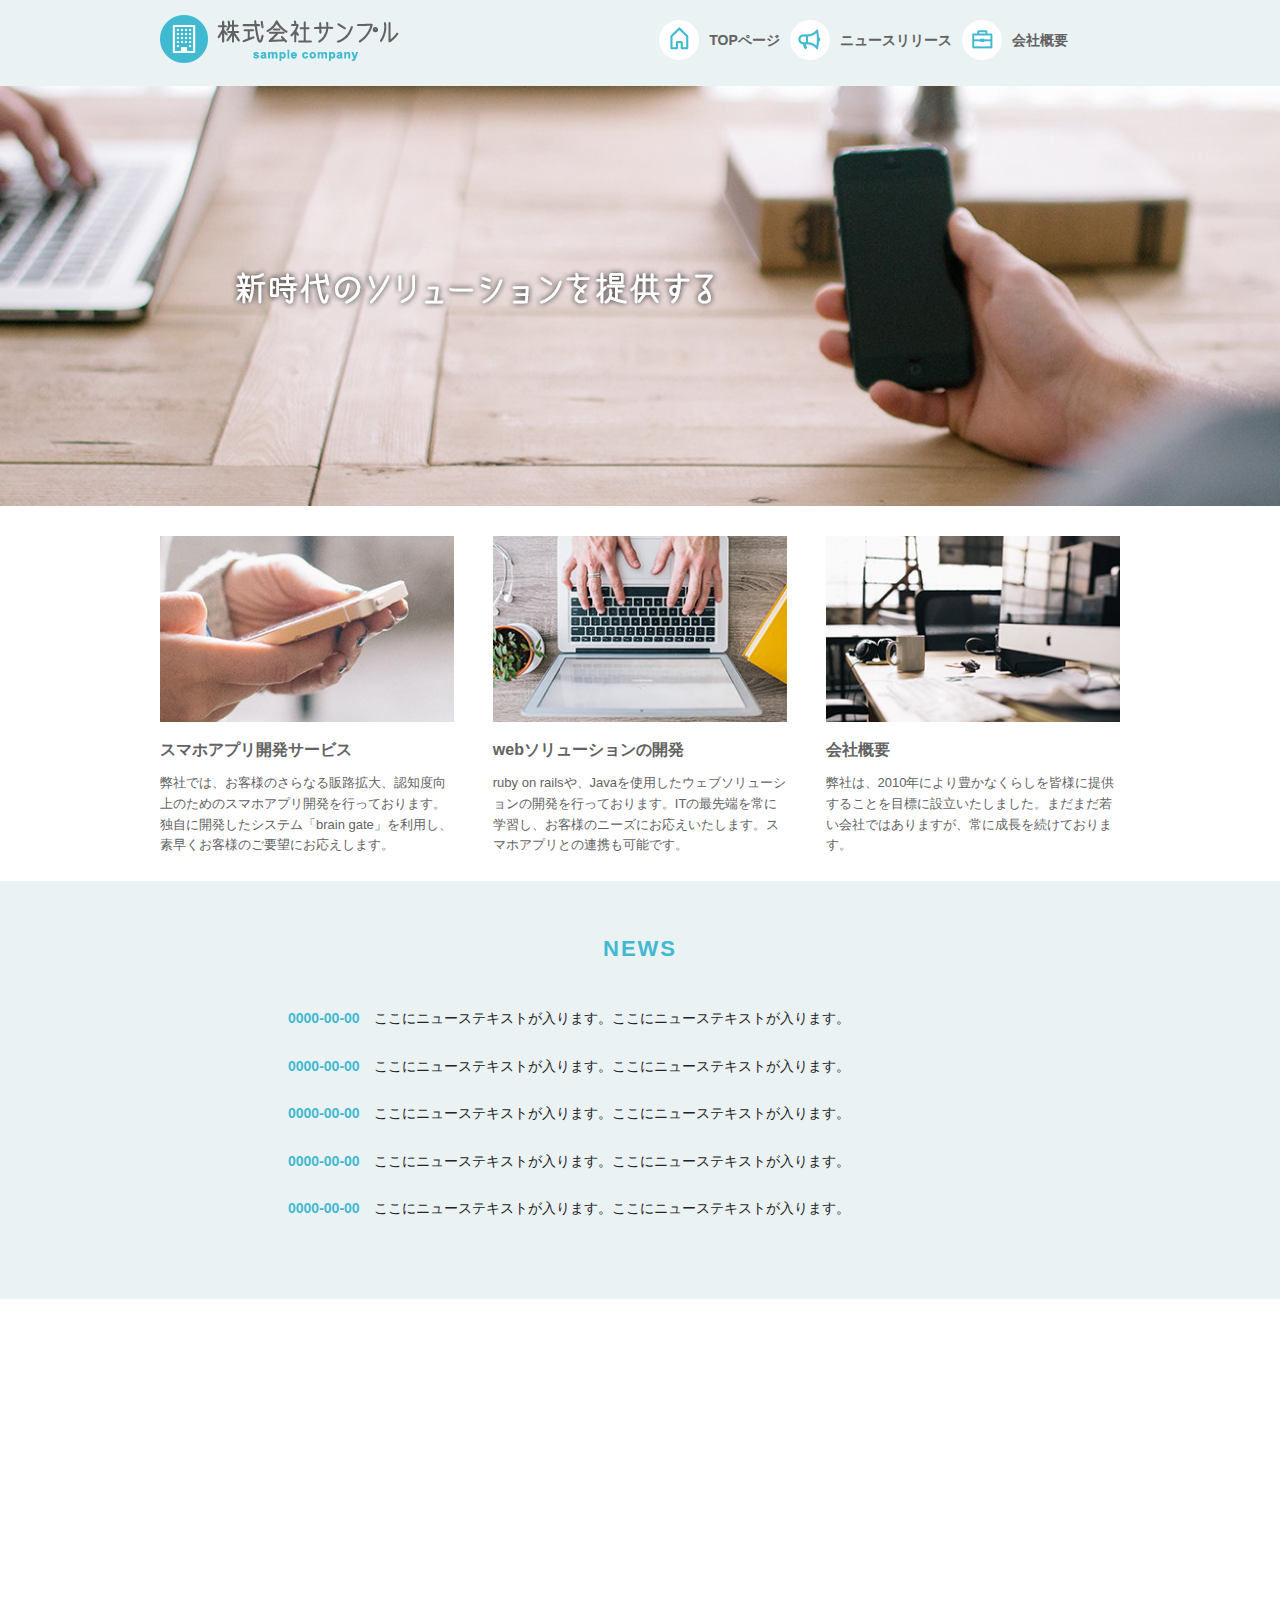
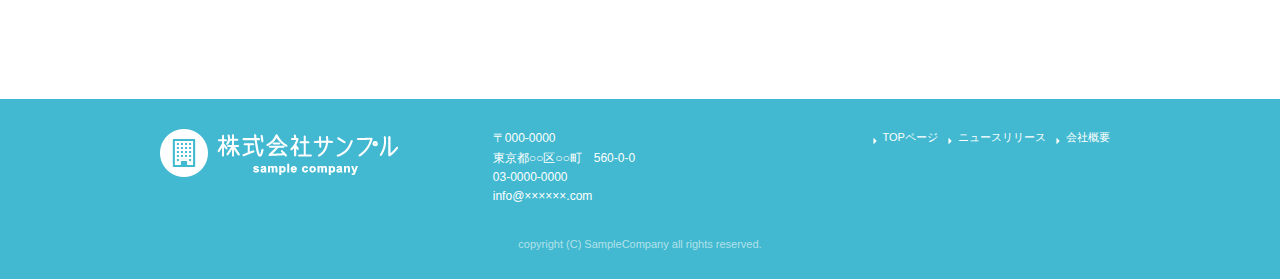
<file: index.html>
<!DOCTYPE html>
<html lang="ja">
<head>

  <!-- Basic Page Needs
  –––––––––––––––––––––––––––––––––––––––––––––––––– -->
  <meta charset="utf-8">
  <title>株式会社サンプル</title>
  <meta name="description" content="">
  <meta name="author" content="">

  <!-- Mobile Specific Metas
  –––––––––––––––––––––––––––––––––––––––––––––––––– -->
  <meta name="viewport" content="width=device-width, initial-scale=1">

  
  <!-- CSS 
  –––––––––––––––––––––––––––––––––––––––––––––––––– -->
  <link rel="stylesheet" href="css/normalize.css">
  <link rel="stylesheet" href="css/skeleton.css">
  <link rel="stylesheet" href="css/sample.css">

  <!-- Favicon
  –––––––––––––––––––––––––––––––––––––––––––––––––– -->
  <link rel="icon" type="image/png" href="images/favicon.png">

</head>
<body>
    
    <!-- Primary Page Layout
  –––––––––––––––––––––––––––––––––––––––––––––––––– -->

<header>
    <div id="header_in" class="container">
        <div class="row">
            <div class="six columns logo">

            <h1><a href="index.html"><img class="u-max-full-width" src="images/top/logo.png" alt="株式会社サンプル" srcset="images/top/logo@2x.png 2x" /></a></h1>

            </div>
            
            <div class="six columns navi">

                <div class="sp_navi">
                    <img id="sp_navi_btn" class="u-max-full-width" src="images/top/sp_navi.png" alt="sp_navi" srcset="images/top/sp_navi@2x.png 2x" />

                      <ul class="sp_navi_li">
                            <li><a href="index.html">TOPページ</a></li>
                            <li><a href="news.html">ニュースリリース</a></li>
                            <li><a href="company.html">会社概要</a></li>
                      </ul>
                </div>
                <!-- sp_navi -->
                
                <div class="pc_navi">

                      <ul class="pc_navi_li">
                            <li class="navi_toppage"><a href="index.html">TOPページ</a></li>
                            <li class="navi_news"><a href="news.html">ニュースリリース</a></li>
                            <li class="navi_company"><a href="company.html">会社概要</a></li>
                      </ul>

                </div>
                <!-- pc_navi -->
            
            </div>
        </div>
        <!-- row -->
    </div>
    <!-- header_in -->
</header>


<div id="cover_area">
  <div class="container">

    <div class="row">
      
        <div class="twelve columns">

            <img class="u-max-full-width" src="images/top/cover_read.png" alt="新時代のソリューションを提供する" srcset="images/top/cover_read@2x.png 2x" />

        </div>
    </div>

  </div>
</div>
<!-- #cover -->


<div id="service_area">

    <div class="container">
        <div class="row">
            
            <div class="four columns">
                <img class="u-max-full-width" src="images/top/service_01.jpg" alt="スマホアプリ開発サービス" srcset="images/top/service_01@2x.jpg 2x" />
            
                <div class="service_title">スマホアプリ開発サービス</div>
                <p>弊社では、お客様のさらなる販路拡大、認知度向上のためのスマホアプリ開発を行っております。独自に開発したシステム「brain gate」を利用し、素早くお客様のご要望にお応えします。</p>
            </div><!-- column -->
            
            <div class="four columns">
                <img class="u-max-full-width" src="images/top/service_02.jpg" alt="Webソリューションの開発" srcset="images/top/service_02@2x.jpg 2x" />
            
                <div class="service_title">webソリューションの開発</div>
                <p>ruby on railsや、Javaを使用したウェブソリューションの開発を行っております。ITの最先端を常に学習し、お客様のニーズにお応えいたします。スマホアプリとの連携も可能です。</p>
            </div><!-- column -->
            
            <div class="four columns">
                <img class="u-max-full-width" src="images/top/service_03.jpg" alt="会社概要" srcset="images/top/service_03@2x.jpg 2x" />

                <div class="service_title">会社概要</div>
                <p>弊社は、2010年により豊かなくらしを皆様に提供することを目標に設立いたしました。まだまだ若い会社ではありますが、常に成長を続けております。</p>
            </div><!-- column -->
            
        </div>

    </div>
</div>


<!--#service_area -->

<div id="news_area">
    
    <div class="container">
        <div class="row">
            <div class="twelve columns">
                
                <div class="news_title">NEWS</div>
                
                    <ul class="news_lists">
                    
                        <li><span>0000-00-00</span> ここにニューステキストが入ります。ここにニューステキストが入ります。</li>
                        <li><span>0000-00-00</span> ここにニューステキストが入ります。ここにニューステキストが入ります。</li>
                        <li><span>0000-00-00</span> ここにニューステキストが入ります。ここにニューステキストが入ります。</li>
                        <li><span>0000-00-00</span> ここにニューステキストが入ります。ここにニューステキストが入ります。</li>
                        <li><span>0000-00-00</span> ここにニューステキストが入ります。ここにニューステキストが入ります。</li>
                    
                    </ul>
            </div>
        </div>
    </div>
    
</div>
<!-- #news_area -->


<div id="googlemap_area">

<script src="//maps.google.com/maps/api/js?sensor=true"></script>

<script type="text/javascript">
function googleMap() {
var latlng = new google.maps.LatLng(35.6694293,139.7189323);/* 座標 */
var myOptions = {
zoom: 16, /*拡大比率*/
center: latlng,
scrollwheel: false,
disableDoubleClickZoom: true,
draggable: false,

mapTypeControlOptions: { mapTypeIds: ['style', google.maps.MapTypeId.ROADMAP] }
};
var map = new google.maps.Map(document.getElementById('map1'), myOptions);
/*アイコン設定*/
var icon = new google.maps.MarkerImage('images/top/pin.png',/*画像url*/
new google.maps.Size(48,56),/*アイコンサイズ*/
new google.maps.Point(0,0)/*アイコン位置*/
);
var markerOptions = {
position: latlng,
map: map,
icon: icon,
title: '株式会社サンプル',/*タイトル*/
animation: google.maps.Animation.DROP/*アニメーション*/
};
var marker = new google.maps.Marker(markerOptions);
/*取得スタイルの貼り付け*/
var styleOptions = [
{
"stylers": [
{ "hue": '#eaf2f4' }
]
}
];
var styledMapOptions = { name: '株式会社サンプル' }/*地図右上のタイトル*/
var sampleType = new google.maps.StyledMapType(styleOptions, styledMapOptions);
map.mapTypes.set('style', sampleType);
map.setMapTypeId('style');
};
google.maps.event.addDomListener(window, 'load', function() {
googleMap();
});
</script>
<div id="map1" style="width:100%; height:400px; margin:0 auto;"></div>


</div>
<!--#googlemap_area -->
    


<footer>
    <div class="container">
        <div class="row">
             <div class="four columns sp">
                <img class="u-max-full-width" src="images/top/footer_logo.png" alt="株式会社サンプル" srcset="images/top/footer_logo@2x.png 2x" />
              </div>
            <!-- columns -->
            
            <div class="four columns foot_address sp">
                〒000-0000<br />
                東京都○○区○○町　560-0-0<br />
                03-0000-0000<br />
                info@××××××.com
            </div>
            <!-- columns -->
            
            <div class="four columns">
                
                <ul class="foot_navi">
                    <li><a href="">TOPページ</a></li>
                    <li><a href="">ニュースリリース</a></li>
                    <li><a href="">会社概要</a></li>
                </ul>
            </div>
            <!-- columns -->
            
        </div>
        <!-- row -->
        
        <div class="row">
            <div class="twelve columns sp">
                
                <p class="copy">copyright (C) SampleCompany all rights reserved.</p>
            </div>
            <!-- columns -->
            
        </div>
        <!-- row -->
        
    </div>
    
</footer>
<!-- //footer -->

<!-- End Document
  –––––––––––––––––––––––––––––––––––––––––––––––––– -->
  
<script type="text/javascript" src="//ajax.googleapis.com/ajax/libs/jquery/1.10.2/jquery.min.js"></script>

<script>
    $(function() {
    
        $(document).ready(function (){
        
            $("#sp_navi_btn").click(function (){
                $(this).next().slideToggle();
            });
        });
    });
    
</script>


</body>
</html>
</file>
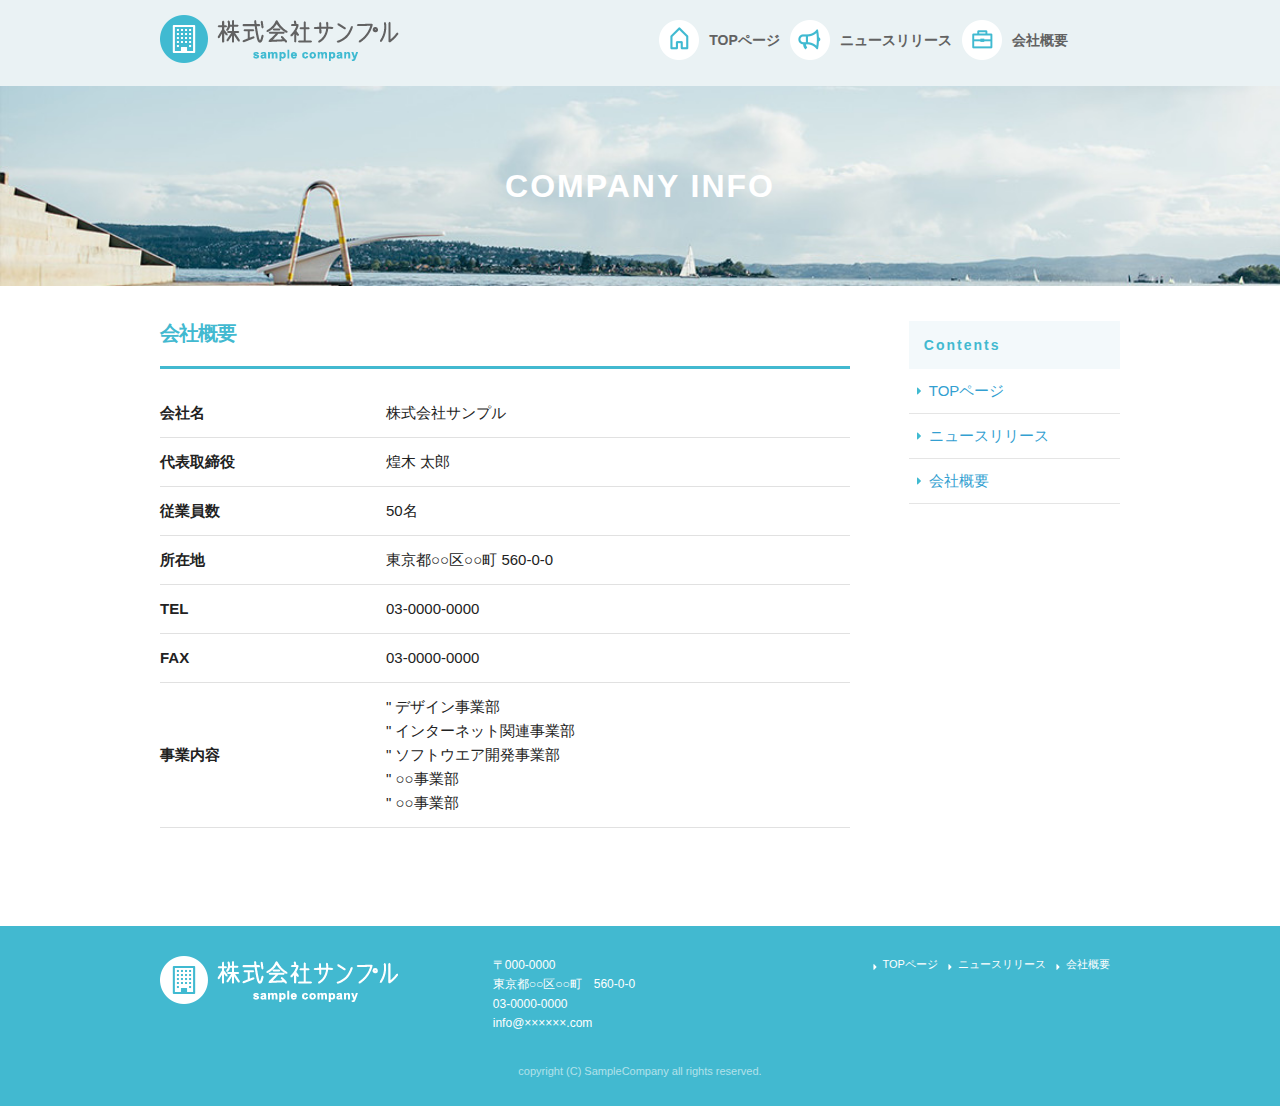
<file: company.html>
<!DOCTYPE html>
<html lang="ja">
<head>
 
  <!-- Basic Page Needs
  –––––––––––––––––––––––––––––––––––––––––––––––––– -->
  <meta charset="utf-8">
  <title>株式会社サンプル</title>
  <meta name="description" content="">
  <meta name="author" content="">

  <!-- Mobile Specific Metas
  –––––––––––––––––––––––––––––––––––––––––––––––––– -->
  <meta name="viewport" content="width=device-width, initial-scale=1">

  
  <!-- CSS 
  –––––––––––––––––––––––––––––––––––––––––––––––––– -->
  <link rel="stylesheet" href="css/normalize.css">
  <link rel="stylesheet" href="css/skeleton.css">
  <link rel="stylesheet" href="css/sample.css">

  <!-- Favicon
  –––––––––––––––––––––––––––––––––––––––––––––––––– -->
  <link rel="icon" type="image/png" href="images/favicon.png">
  <style type="text/css">
      
  </style>

</head>

<header>
  <div id="header_in" class="container">
    <div class="row">
      <div class="six columns logo">

        <h1><a href="index.html"><img class="u-max-full-width" src="images/top/logo.png" alt="株式会社サンプル" srcset="images/top/logo@2x.png 2x"></a></h1>

      </div>
      <div class="six columns navi">

        <div class="sp_navi">
          <img id="sp_navi_btn" class="u-max-full-width" src="images/top/sp_navi.png" alt="sp_navi" srcset="images/top/sp_navi@2x.png 2x">

          <ul class="sp_navi_li" style="display: block;">
            <li><a href="index.html">TOPページ</a></li>
            <li><a href="news.html">ニュースリリース</a></li>
            <li><a href="company.html">会社概要</a></li>
          </ul>
        </div>
        <!-- sp_navi -->

        <div class="pc_navi">

          <ul class="pc_navi_li">
            <li class="navi_toppage"><a href="index.html">TOPページ</a></li>
            <li class="navi_news"><a href="news.html">ニュースリリース</a></li>
            <li class="navi_company"><a href="company.html">会社概要</a></li>
          </ul>

        </div>
        <!-- pc_navi -->

      </div>
    </div>
    <!-- row -->
  </div>
  <!-- header_in -->
</header>

<div id="sub_cover">
  <div class="container">
    <div class="row">

      <div class="twelve columns">
        <h2>COMPANY INFO</h2>
      </div>

    </div>
  </div>
</div>
<!-- #sub_cover -->
<div id="contents">
    <div class="container">
        <div class="row">
            
            <div id="main" class="nine columns">
                <h2>会社概要</h2>
                    <table class="u-full-width">
                        <tbody>
                            <tr>
                                <th>会社名</th>
                                <td>株式会社サンプル</td>
                            </tr>
                            <tr>
                                <th>代表取締役</th>
                                <td>煌木 太郎</td>
                            </tr>
                            <tr>
                                <th>従業員数</th>
                                <td>50名</td>
                            </tr>
                            <tr>
                                <th>所在地</th>
                                <td>東京都○○区○○町&nbsp;560-0-0</td>
                            </tr>
                            <tr>
                                <th>TEL</th>
                                <td>03-0000-0000</td>
                            </tr>
                            <tr>
                                <th>FAX</th>
                                <td>03-0000-0000</td>
                            </tr>
                            <tr>
                                <th>事業内容</th>
                           
                                <td>
                                    "        デザイン事業部
                                    <br>
                                    "        インターネット関連事業部
                                    <br>
                                    "        ソフトウエア開発事業部
                                    <br>
                                    "        ○○事業部
                                    <br>
                                    "        ○○事業部
                                    <br>
                                </td>
                            </tr>
                        </tbody>
                    </table>    
            </div>
            
            <div id="sidebar" class="three columns">
                
                <div class="pc_sidemenu">
                    <div class="side">
                        <h3>Contents</h3>
                            <ul>
                                <li>
                                    <a href="index.html">TOPページ</a>
                                </li>
                                <li>
                                    <a href="news.html">ニュースリリース</a>
                                </li>
                                <li>
                                    <a href="company.html">会社概要</a>
                                </li>
                            </ul>
                    </div>
                </div>    
                        
                <div class="pc_sidemenu">  
                
                    <div class="fb">
                          
                        <iframe src="https://www.facebook.com/plugins/page.php?href=https%3A%2F%2Fwww.facebook.com%2Ffacebook&tabs=timeline&width=180&height=300&small_header=false&adapt_container_width=true&hide_cover=false&show_facepile=true&appId" width="180" height="300" style="border:none;overflow:hidden" scrolling="no" frameborder="0" allowTransparency="true"></iframe>
                      
                    </div>
                       <!--#facebook --> 
                </div>
            </div>    
                
        </div>
    </div>
</div>
<!-- #contents -->

<footer>
    <div class="container">
        <div class="row">
             <div class="four columns sp">
                <img class="u-max-full-width" src="images/top/footer_logo.png" alt="株式会社サンプル" srcset="images/top/footer_logo@2x.png 2x" />
              </div>
            <!-- columns -->
            
            <div class="four columns foot_address sp">
                〒000-0000<br />
                東京都○○区○○町　560-0-0<br />
                03-0000-0000<br />
                info@××××××.com
            </div>
            <!-- columns -->
            
            <div class="four columns">
                
                <ul class="foot_navi">
                    <li><a href="">TOPページ</a></li>
                    <li><a href="">ニュースリリース</a></li>
                    <li><a href="">会社概要</a></li>
                </ul>
            </div>
            <!-- columns -->
            
        </div>
        <!-- row -->
        
        <div class="row">
            <div class="twelve columns sp">
                
                <p class="copy">copyright (C) SampleCompany all rights reserved.</p>
            </div>
            <!-- columns -->
            
        </div>
        <!-- row -->
        
    </div>
    
</footer>
<!-- //footer -->


<script type="text/javascript" src="//ajax.googleapis.com/ajax/libs/jquery/1.10.2/jquery.min.js"></script>

<script>
    $(function() {
    
        $(document).ready(function (){
        
            $("#sp_navi_btn").click(function (){
                $(this).next().slideToggle();
            });
        });
    });
    
</script>


</body>
</html>
</file>
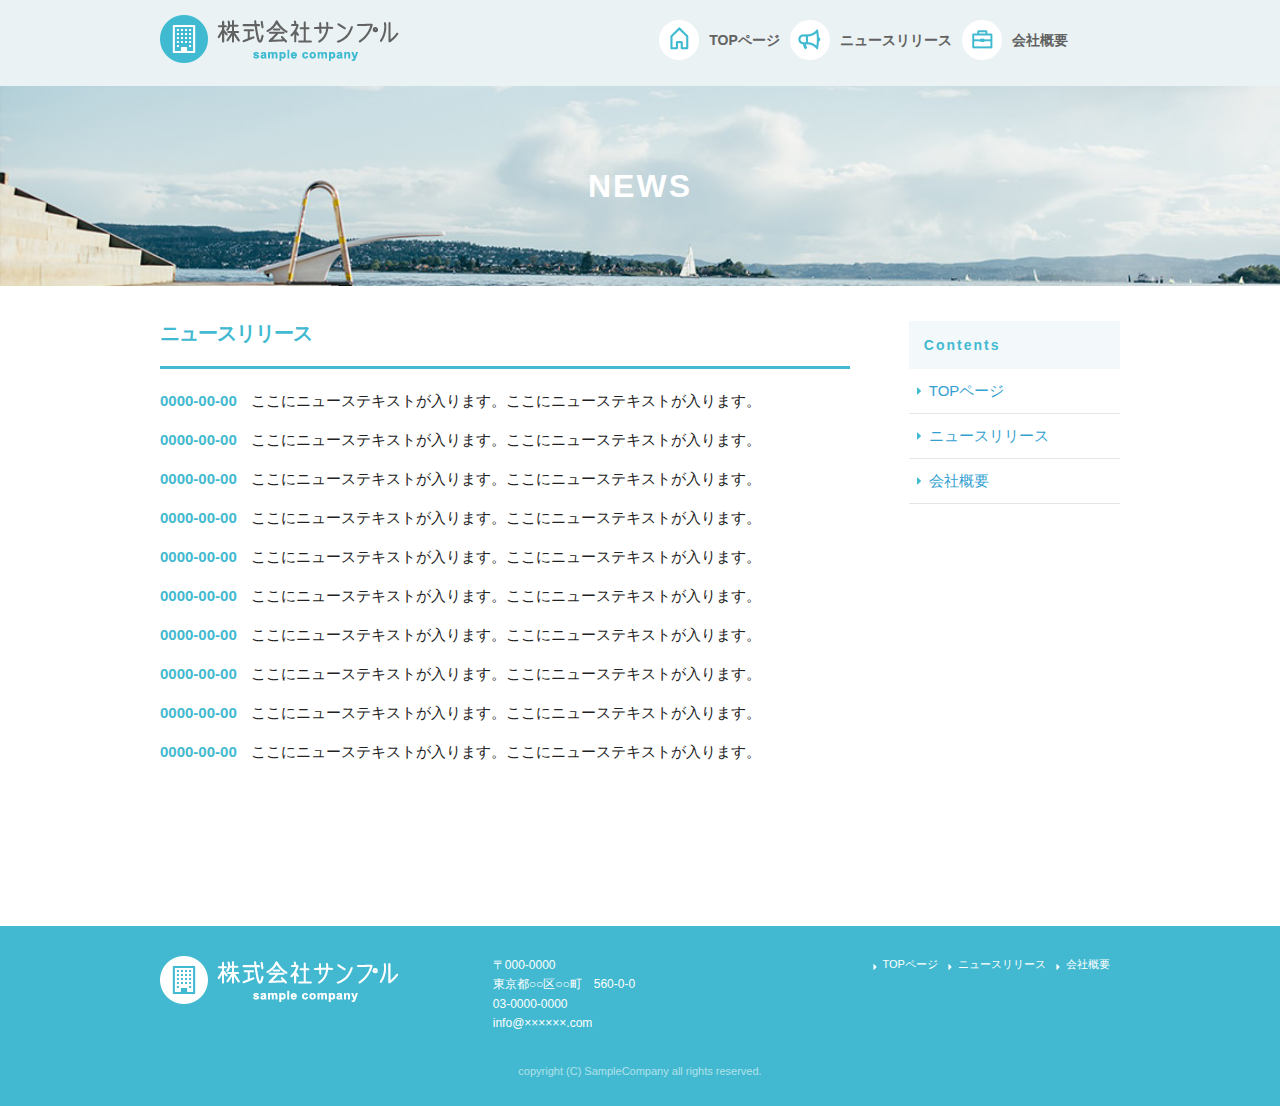
<file: news.html>
<!DOCTYPE html>
<html lang="ja">
<head>
 
  <!-- Basic Page Needs
  –––––––––––––––––––––––––––––––––––––––––––––––––– -->
  <meta charset="utf-8">
  <title>株式会社サンプル</title>
  <meta name="description" content="">
  <meta name="author" content="">

  <!-- Mobile Specific Metas
  –––––––––––––––––––––––––––––––––––––––––––––––––– -->
  <meta name="viewport" content="width=device-width, initial-scale=1">

  
  <!-- CSS 
  –––––––––––––––––––––––––––––––––––––––––––––––––– -->
  <link rel="stylesheet" href="css/normalize.css">
  <link rel="stylesheet" href="css/skeleton.css">
  <link rel="stylesheet" href="css/sample.css">

  <!-- Favicon
  –––––––––––––––––––––––––––––––––––––––––––––––––– -->
  <link rel="icon" type="image/png" href="images/favicon.png">
  <style type="text/css">
      
  </style>

</head>

<header>
  <div id="header_in" class="container">
    <div class="row">
      <div class="six columns logo">

        <h1><a href="index.html"><img class="u-max-full-width" src="images/top/logo.png" alt="株式会社サンプル" srcset="images/top/logo@2x.png 2x"></a></h1>

      </div>
      <div class="six columns navi">

        <div class="sp_navi">
          <img id="sp_navi_btn" class="u-max-full-width" src="images/top/sp_navi.png" alt="sp_navi" srcset="images/top/sp_navi@2x.png 2x">

          <ul class="sp_navi_li" style="display: block;">
            <li><a href="index.html">TOPページ</a></li>
            <li><a href="news.html">ニュースリリース</a></li>
            <li><a href="company.html">会社概要</a></li>
          </ul>
        </div>
        <!-- sp_navi -->

        <div class="pc_navi">

          <ul class="pc_navi_li">
            <li class="navi_toppage"><a href="index.html">TOPページ</a></li>
            <li class="navi_news"><a href="news.html">ニュースリリース</a></li>
            <li class="navi_company"><a href="company.html">会社概要</a></li>
          </ul>

        </div>
        <!-- pc_navi -->

      </div>
    </div>
    <!-- row -->
  </div>
  <!-- header_in -->
</header>

<div id="sub_cover">
  <div class="container">
    <div class="row">

      <div class="twelve columns">
        <h2>NEWS</h2>
      </div>

    </div>
  </div>
</div>
<!-- #sub_cover -->

<div id="contents">
  <div class="container">
    <div class="row">
    
        <div id="main" class="nine columns">
            <h2>ニュースリリース</h2>
                <ul class="news_li">
                    <li>
                    <span>0000-00-00</span>
                    ここにニューステキストが入ります。ここにニューステキストが入ります。                          
                    </li>
                    <li>
                    <span>0000-00-00</span>
                    ここにニューステキストが入ります。ここにニューステキストが入ります。
                    </li>
                    <li>
                    <span>0000-00-00</span>
                    ここにニューステキストが入ります。ここにニューステキストが入ります。
                    </li>
                    <li>
                    <span>0000-00-00</span>
                    ここにニューステキストが入ります。ここにニューステキストが入ります。
                    </li>
                    <li>
                    <span>0000-00-00</span>
                    ここにニューステキストが入ります。ここにニューステキストが入ります。
                    </li>
                    <li>
                    <span>0000-00-00</span>
                    ここにニューステキストが入ります。ここにニューステキストが入ります。
                    </li>
                    <li>
                    <span>0000-00-00</span>
                    ここにニューステキストが入ります。ここにニューステキストが入ります。
                    </li>
                    <li>
                    <span>0000-00-00</span>
                    ここにニューステキストが入ります。ここにニューステキストが入ります。
                    </li>
                    <li>
                    <span>0000-00-00</span>
                    ここにニューステキストが入ります。ここにニューステキストが入ります。
                    </li>
                    <li>
                    <span>0000-00-00</span>
                    ここにニューステキストが入ります。ここにニューステキストが入ります。
                    </li>
                </ul>
        </div>
        
        
        <div id="sidebar" class="three columns">
           
            <div class="pc_sidemenu">
                <div class="side">
                  <h3>Contents</h3>
                    <ul>
                      <li>
                        <a href="index.html">TOPページ</a>
                      </li>
                      <li>
                        <a href="news.html">ニュースリリース</a>
                      </li>
                      <li>
                        <a href="company.html">会社概要</a>
                      </li>
                    </ul>
                </div>  
            </div>  
          
            <div class="pc_sidemenu">  
              <div class="fb">
                          
                <iframe src="https://www.facebook.com/plugins/page.php?href=https%3A%2F%2Fwww.facebook.com%2Ffacebook&tabs=timeline&width=180&height=300&small_header=false&adapt_container_width=true&hide_cover=false&show_facepile=true&appId" width="180" height="300" style="border:none;overflow:hidden" scrolling="no" frameborder="0" allowTransparency="true"></iframe>
                      
              </div>
              <!--#facebook -->  
            </div>  
        </div>  
                     
    </div>
  </div>
</div>
<!-- #contents -->
    
<footer>
    <div class="container">
        <div class="row">
             <div class="four columns sp">
                <img class="u-max-full-width" src="images/top/footer_logo.png" alt="株式会社サンプル" srcset="images/top/footer_logo@2x.png 2x" />
              </div>
            <!-- columns -->
            
            <div class="four columns foot_address sp">
                〒000-0000<br />
                東京都○○区○○町　560-0-0<br />
                03-0000-0000<br />
                info@××××××.com
            </div>
            <!-- columns -->
            
            <div class="four columns">
                
                <ul class="foot_navi">
                    <li><a href="">TOPページ</a></li>
                    <li><a href="">ニュースリリース</a></li>
                    <li><a href="">会社概要</a></li>
                </ul>
            </div>
            <!-- columns -->
            
        </div>
        <!-- row -->
        
        <div class="row">
            <div class="twelve columns sp">
                
                <p class="copy">copyright (C) SampleCompany all rights reserved.</p>
            </div>
            <!-- columns -->
            
        </div>
        <!-- row -->
        
    </div>
    
</footer>
<!-- //footer -->


<script type="text/javascript" src="//ajax.googleapis.com/ajax/libs/jquery/1.10.2/jquery.min.js"></script>

<script>
    $(function() {
    
        $(document).ready(function (){
        
            $("#sp_navi_btn").click(function (){
                $(this).next().slideToggle();
            });
        });
    });
    
</script>


</body>
</html>
</file>
<file: css/skeleton.css>
/*
* Skeleton V2.0.4
* Copyright 2014, Dave Gamache
* www.getskeleton.com
* Free to use under the MIT license.
* http://www.opensource.org/licenses/mit-license.php
* 12/29/2014
*/


/* Table of contents
––––––––––––––––––––––––––––––––––––––––––––––––––
- Grid
- Base Styles
- Typography
- Links
- Buttons
- Forms
- Lists
- Code
- Tables
- Spacing
- Utilities
- Clearing
- Media Queries
*/


/* Grid
–––––––––––––––––––––––––––––––––––––––––––––––––– */
.container {
  position: relative;
  width: 100%;
  max-width: 960px;
  margin: 0 auto;
  padding: 0 20px;
  box-sizing: border-box; }
.column,
.columns {
  width: 100%;
  float: left;
  box-sizing: border-box; }

/* For devices larger than 400px */
@media (min-width: 400px) {
  .container {
    width: 85%;
    padding: 0; }
}

/* For devices larger than 550px */
@media (min-width: 550px) {
  .container {
    width: 80%; }
  .column,
  .columns {
    margin-left: 4%; }
  .column:first-child,
  .columns:first-child {
    margin-left: 0; }

  .one.column,
  .one.columns                    { width: 4.66666666667%; }
  .two.columns                    { width: 13.3333333333%; }
  .three.columns                  { width: 22%;            }
  .four.columns                   { width: 30.6666666667%; }
  .five.columns                   { width: 39.3333333333%; }
  .six.columns                    { width: 48%;            }
  .seven.columns                  { width: 56.6666666667%; }
  .eight.columns                  { width: 65.3333333333%; }
  .nine.columns                   { width: 74.0%;          }
  .ten.columns                    { width: 82.6666666667%; }
  .eleven.columns                 { width: 91.3333333333%; }
  .twelve.columns                 { width: 100%; margin-left: 0; }

  .one-third.column               { width: 30.6666666667%; }
  .two-thirds.column              { width: 65.3333333333%; }

  .one-half.column                { width: 48%; }

  /* Offsets */
  .offset-by-one.column,
  .offset-by-one.columns          { margin-left: 8.66666666667%; }
  .offset-by-two.column,
  .offset-by-two.columns          { margin-left: 17.3333333333%; }
  .offset-by-three.column,
  .offset-by-three.columns        { margin-left: 26%;            }
  .offset-by-four.column,
  .offset-by-four.columns         { margin-left: 34.6666666667%; }
  .offset-by-five.column,
  .offset-by-five.columns         { margin-left: 43.3333333333%; }
  .offset-by-six.column,
  .offset-by-six.columns          { margin-left: 52%;            }
  .offset-by-seven.column,
  .offset-by-seven.columns        { margin-left: 60.6666666667%; }
  .offset-by-eight.column,
  .offset-by-eight.columns        { margin-left: 69.3333333333%; }
  .offset-by-nine.column,
  .offset-by-nine.columns         { margin-left: 78.0%;          }
  .offset-by-ten.column,
  .offset-by-ten.columns          { margin-left: 86.6666666667%; }
  .offset-by-eleven.column,
  .offset-by-eleven.columns       { margin-left: 95.3333333333%; }

  .offset-by-one-third.column,
  .offset-by-one-third.columns    { margin-left: 34.6666666667%; }
  .offset-by-two-thirds.column,
  .offset-by-two-thirds.columns   { margin-left: 69.3333333333%; }

  .offset-by-one-half.column,
  .offset-by-one-half.columns     { margin-left: 52%; }

}


/* Base Styles
–––––––––––––––––––––––––––––––––––––––––––––––––– */
/* NOTE
html is set to 62.5% so that all the REM measurements throughout Skeleton
are based on 10px sizing. So basically 1.5rem = 15px :) */
html {
  font-size: 62.5%; }
body {
  font-size: 1.5em; /* currently ems cause chrome bug misinterpreting rems on body element */
  line-height: 1.6;
  font-weight: 400;
  font-family: "Raleway", "HelveticaNeue", "Helvetica Neue", Helvetica, Arial, sans-serif;
  color: #222; }


/* Typography
–––––––––––––––––––––––––––––––––––––––––––––––––– */
h1, h2, h3, h4, h5, h6 {
  margin-top: 0;
  margin-bottom: 2rem;
  font-weight: 300; }
h1 { font-size: 4.0rem; line-height: 1.2;  letter-spacing: -.1rem;}
h2 { font-size: 3.6rem; line-height: 1.25; letter-spacing: -.1rem; }
h3 { font-size: 3.0rem; line-height: 1.3;  letter-spacing: -.1rem; }
h4 { font-size: 2.4rem; line-height: 1.35; letter-spacing: -.08rem; }
h5 { font-size: 1.8rem; line-height: 1.5;  letter-spacing: -.05rem; }
h6 { font-size: 1.5rem; line-height: 1.6;  letter-spacing: 0; }

/* Larger than phablet */
@media (min-width: 550px) {
  h1 { font-size: 5.0rem; }
  h2 { font-size: 4.2rem; }
  h3 { font-size: 3.6rem; }
  h4 { font-size: 3.0rem; }
  h5 { font-size: 2.4rem; }
  h6 { font-size: 1.5rem; }
}

p {
  margin-top: 0; }


/* Links
–––––––––––––––––––––––––––––––––––––––––––––––––– */
a {
  color: #1EAEDB; }
a:hover {
  color: #0FA0CE; }


/* Buttons
–––––––––––––––––––––––––––––––––––––––––––––––––– */
.button,
button,
input[type="submit"],
input[type="reset"],
input[type="button"] {
  display: inline-block;
  height: 38px;
  padding: 0 30px;
  color: #555;
  text-align: center;
  font-size: 11px;
  font-weight: 600;
  line-height: 38px;
  letter-spacing: .1rem;
  text-transform: uppercase;
  text-decoration: none;
  white-space: nowrap;
  background-color: transparent;
  border-radius: 4px;
  border: 1px solid #bbb;
  cursor: pointer;
  box-sizing: border-box; }
.button:hover,
button:hover,
input[type="submit"]:hover,
input[type="reset"]:hover,
input[type="button"]:hover,
.button:focus,
button:focus,
input[type="submit"]:focus,
input[type="reset"]:focus,
input[type="button"]:focus {
  color: #333;
  border-color: #888;
  outline: 0; }
.button.button-primary,
button.button-primary,
input[type="submit"].button-primary,
input[type="reset"].button-primary,
input[type="button"].button-primary {
  color: #FFF;
  background-color: #33C3F0;
  border-color: #33C3F0; }
.button.button-primary:hover,
button.button-primary:hover,
input[type="submit"].button-primary:hover,
input[type="reset"].button-primary:hover,
input[type="button"].button-primary:hover,
.button.button-primary:focus,
button.button-primary:focus,
input[type="submit"].button-primary:focus,
input[type="reset"].button-primary:focus,
input[type="button"].button-primary:focus {
  color: #FFF;
  background-color: #1EAEDB;
  border-color: #1EAEDB; }


/* Forms
–––––––––––––––––––––––––––––––––––––––––––––––––– */
input[type="email"],
input[type="number"],
input[type="search"],
input[type="text"],
input[type="tel"],
input[type="url"],
input[type="password"],
textarea,
select {
  height: 38px;
  padding: 6px 10px; /* The 6px vertically centers text on FF, ignored by Webkit */
  background-color: #fff;
  border: 1px solid #D1D1D1;
  border-radius: 4px;
  box-shadow: none;
  box-sizing: border-box; }
/* Removes awkward default styles on some inputs for iOS */
input[type="email"],
input[type="number"],
input[type="search"],
input[type="text"],
input[type="tel"],
input[type="url"],
input[type="password"],
textarea {
  -webkit-appearance: none;
     -moz-appearance: none;
          appearance: none; }
textarea {
  min-height: 65px;
  padding-top: 6px;
  padding-bottom: 6px; }
input[type="email"]:focus,
input[type="number"]:focus,
input[type="search"]:focus,
input[type="text"]:focus,
input[type="tel"]:focus,
input[type="url"]:focus,
input[type="password"]:focus,
textarea:focus,
select:focus {
  border: 1px solid #33C3F0;
  outline: 0; }
label,
legend {
  display: block;
  margin-bottom: .5rem;
  font-weight: 600; }
fieldset {
  padding: 0;
  border-width: 0; }
input[type="checkbox"],
input[type="radio"] {
  display: inline; }
label > .label-body {
  display: inline-block;
  margin-left: .5rem;
  font-weight: normal; }


/* Lists
–––––––––––––––––––––––––––––––––––––––––––––––––– */
ul {
  list-style: circle inside; }
ol {
  list-style: decimal inside; }
ol, ul {
  padding-left: 0;
  margin-top: 0; }
ul ul,
ul ol,
ol ol,
ol ul {
  margin: 1.5rem 0 1.5rem 3rem;
  font-size: 90%; }
li {
  margin-bottom: 1rem; }


/* Code
–––––––––––––––––––––––––––––––––––––––––––––––––– */
code {
  padding: .2rem .5rem;
  margin: 0 .2rem;
  font-size: 90%;
  white-space: nowrap;
  background: #F1F1F1;
  border: 1px solid #E1E1E1;
  border-radius: 4px; }
pre > code {
  display: block;
  padding: 1rem 1.5rem;
  white-space: pre; }


/* Tables
–––––––––––––––––––––––––––––––––––––––––––––––––– */
th,
td {
  padding: 12px 15px;
  text-align: left;
  border-bottom: 1px solid #E1E1E1; }
th:first-child,
td:first-child {
  padding-left: 0; }
th:last-child,
td:last-child {
  padding-right: 0; }


/* Spacing
–––––––––––––––––––––––––––––––––––––––––––––––––– */
button,
.button {
  margin-bottom: 1rem; }
input,
textarea,
select,
fieldset {
  margin-bottom: 1.5rem; }
pre,
blockquote,
dl,
figure,
table,
p,
ul,
ol,
form {
  margin-bottom: 2.5rem; }


/* Utilities
–––––––––––––––––––––––––––––––––––––––––––––––––– */
.u-full-width {
  width: 100%;
  box-sizing: border-box; }
.u-max-full-width {
  max-width: 100%;
  box-sizing: border-box; }
.u-pull-right {
  float: right; }
.u-pull-left {
  float: left; }


/* Misc
–––––––––––––––––––––––––––––––––––––––––––––––––– */
hr {
  margin-top: 3rem;
  margin-bottom: 3.5rem;
  border-width: 0;
  border-top: 1px solid #E1E1E1; }


/* Clearing
–––––––––––––––––––––––––––––––––––––––––––––––––– */

/* Self Clearing Goodness */
.container:after,
.row:after,
.u-cf {
  content: "";
  display: table;
  clear: both; }


/* Media Queries
–––––––––––––––––––––––––––––––––––––––––––––––––– */
/*
Note: The best way to structure the use of media queries is to create the queries
near the relevant code. For example, if you wanted to change the styles for buttons
on small devices, paste the mobile query code up in the buttons section and style it
there.
*/


/* Larger than mobile */
@media (min-width: 400px) {}

/* Larger than phablet (also point when grid becomes active) */
@media (min-width: 550px) {}

/* Larger than tablet */
@media (min-width: 750px) {}

/* Larger than desktop */
@media (min-width: 1000px) {}

/* Larger than Desktop HD */
@media (min-width: 1200px) {}
</file>
<file: css/sample.css>
html {
  font-size: 62.5%; }

/**************************************/
header {
  background: #eaf2f4; }
  header #header_in {
    padding-top: 10px;
    padding-bottom: 4px; }
  @media (max-width: 550px) {
    header .logo {
      width: 190px; }
    header .navi {
      width: 40px;
      float: right; } }
  header .sp_navi_li {
    width: 180px;
    position: absolute;
    top: 50px;
    right: 2%;
    border: 1px solid #eee;
    background: white;
    margin: 0;
    padding: 0;
    display: none;
    z-index: 100; }
    header .sp_navi_li li {
      list-style: none;
      margin: 0;
      padding: 0; }
      header .sp_navi_li li a {
        display: block;
        padding: 10px 8px;
        border-bottom: 1px solid #eee;
        font-size: 14px;
        text-decoration: none; }
  @media (min-width: 550px) {
    header .sp_navi {
      display: none; }
    header #header_in {
      padding: 15px 0 10px 0; }
    header .pc_navi_li {
      margin: 0;
      padding: 0; }
      header .pc_navi_li li {
        list-style: none;
        margin: 5px 0 0 0;
        padding: 0; }
        header .pc_navi_li li a {
          color: #626262;
          text-decoration: none;
          font-weight: bold;
          font-size: 14px;
          font-size: 1.4rem;
          float: left;
          padding-right: 10px; }
        header .pc_navi_li li a:hover {
          color: #42b9d0; }
      header .pc_navi_li li.navi_toppage a {
        background-repeat: no-repeat;
        display: inline-block;
        line-height: 40px;
        padding-left: 50px;
        background-image: url("../images/top/navi_top.png");
        background-size: 40px 40px; } }
    @media screen and (min-width: 550px) and (-webkit-min-device-pixel-ratio: 2), (min-width: 550px) and (min-resolution: 2dppx) {
      header .pc_navi_li li.navi_toppage a {
        background-image: url("../images/top/navi_top@2x.png"); } }
  @media (min-width: 550px) {
      header .pc_navi_li li.navi_news a {
        background-repeat: no-repeat;
        display: inline-block;
        line-height: 40px;
        padding-left: 50px;
        background-image: url("../images/top/navi_news.png");
        background-size: 40px 40px; } }
    @media screen and (min-width: 550px) and (-webkit-min-device-pixel-ratio: 2), (min-width: 550px) and (min-resolution: 2dppx) {
      header .pc_navi_li li.navi_news a {
        background-image: url("../images/top/navi_news@2x.png"); } }
  @media (min-width: 550px) {
      header .pc_navi_li li.navi_company a {
        background-repeat: no-repeat;
        display: inline-block;
        line-height: 40px;
        padding-left: 50px;
        background-image: url("../images/top/navi_company.png");
        background-size: 40px 40px; } }
    @media screen and (min-width: 550px) and (-webkit-min-device-pixel-ratio: 2), (min-width: 550px) and (min-resolution: 2dppx) {
      header .pc_navi_li li.navi_company a {
        background-image: url("../images/top/navi_company@2x.png"); } }

  @media (max-width: 550px) {
    header .pc_navi {
      display: none; } }

#cover_area {
  text-align: center;
  padding: 80px 0;
  background-image: url("../images/top/cover.jpg");
  background-size: cover; }
  @media screen and (-webkit-min-device-pixel-ratio: 2), (min-resolution: 2dppx) {
    #cover_area {
      background-image: url("../images/top/cover@2x.jpg"); } }
  @media (min-width: 550px) {
    #cover_area {
      text-align: left;
      height: 420px;
      padding: 0; }
      #cover_area img {
        margin-top: 180px;
        margin-left: 70px; } }

#service_area {
  padding-top: 20px; }
  @media (min-width: 550px) {
    #service_area {
      padding-top: 30px; } }
  #service_area .columns {
    color: #626262; }
    #service_area .columns .service_title {
      font-size: 18px;
      font-size: 1.8rem;
      font-weight: bold;
      margin-top: 8px; }
    #service_area .columns p {
      font-size: 15px;
      font-size: 1.5rem;
      margin-top: 10px; }
    @media (min-width: 550px) {
      #service_area .columns .service_title {
        font-size: 16px;
        font-size: 1.6rem; }
      #service_area .columns p {
        font-size: 13px;
        font-size: 1.3rem; } }

#news_area {
  background-color: #eaf2f4; }
  @media (min-width: 550px) {
    #news_area .container {
      padding: 0px 10% 50px 10%; } }
  #news_area .news_title {
    text-align: center;
    font-size: 26px;
    font-size: 2.6rem;
    color: #42b9d0;
    padding: 15px 0 10px 0;
    font-weight: bold;
    letter-spacing: 0.2rem; }
  #news_area .news_lists li {
    list-style: none;
    font-size: 15px;
    font-size: 1.5rem; }
    #news_area .news_lists li span {
      color: #42b9d0;
      font-weight: bold;
      display: block;
      margin-bottom: 3px; }
  @media (min-width: 550px) {
    #news_area .news_title {
      text-align: center;
      font-size: 22px;
      font-size: 2.2rem;
      color: #42b9d0;
      padding: 50px 0 41px 0;
      letter-spacing: 0.2rem; }
    #news_area .news_lists li {
      list-style: none;
      font-size: 14px;
      font-size: 1.4rem;
      margin-bottom: 20px; }
      #news_area .news_lists li span {
        color: #42b9d0;
        font-weight: bold;
        display: inline;
        margin-bottom: 0px; } }

footer {
  background-color: #42b9d0;
  color: #fff;
  padding-top: 20px; }
  @media (max-width: 550px) {
    footer .container {
      margin: 0;
      padding: 0; }
    footer .sp {
      padding: 0 6%;
      margin: 0 auto; }
    footer .foot_navi {
      margin-top: 20px; }
      footer .foot_navi li {
        list-style: none;
        margin-bottom: 1px; }
        footer .foot_navi li a {
          ccolor: #42b9d0;
          background-color: #eaf2f4;
          display: block;
          text-align: center;
          font-weight: bold;
          text-decoration: none;
          font-size: 16px;
          font-size: 1.6rem;
          padding: 16px 0; } }
  footer .foot_address {
    font-size: 16px;
    font-size: 1.6rem;
    padding-top: 10px; }
  footer .copy {
    text-align: center;
    font-size: 11px;
    font-size: 1.1rem;
    color: #b2e1ea; }
  @media (min-width: 550px) {
    footer {
      padding-top: 30px; }
      footer .foot_address {
        padding: 0px;
        font-size: 12px;
        font-size: 1.2rem; }
      footer .foot_navi {
        float: right; }
        footer .foot_navi li {
          list-style: none;
          background-repeat: no-repeat;
          background-position: left center;
          display: inline-block;
          float: left;
          margin-right: 10px;
          font-size: 11px;
          font-size: 1.1rem;
          background-image: url("../images/top/foot_arroehead.png");
          background-size: 4px 6px; } }
      @media screen and (min-width: 550px) and (-webkit-min-device-pixel-ratio: 2), (min-width: 550px) and (min-resolution: 2dppx) {
        footer .foot_navi li {
          background-image: url("../images/top/foot_arroehead@2x.png"); } }
  @media (min-width: 550px) {
        footer .foot_navi a {
          color: white;
          padding-left: 10px;
          text-decoration: none; }
        footer .foot_navi a:hover {
          color: #eaf2f4; }
      footer .copy {
        margin-top: 30px; } }

h1 {
  margin: 0;
  padding: 0; }

#sub_cover {
  padding: 40px 0;
  background-image: url("../images/news/sub_cover.jpg");
  background-size: cover; }
  #sub_cover h2 {
    text-align: center;
    color: white;
    font-size: 1.6rem;
    font-weight: bold;
    margin: 0;
    letter-spacing: 0.2rem; }

@media (min-width: 550px) {
  #sub_cover {
    padding: 80px 0;
    background-image: url("../images/news/sub_cover.jpg");
    background-size: cober; }
    #sub_cover h2 {
      text-align: center;
      color: white;
      font-size: 3.2rem;
      font-weight: bold;
      margin: 0;
      letter-spacing: 0.2rem; } }
@media screen and (-webkit-min-device-pixel-ratio: 2), (min-resolution: 2dppx) {
  #sub_cover {
    background-image: url("../images/news/sub_cover@2x.jpg"); } }
#contents {
  padding-top: 20px; }
  #contents #main
  h2 {
    font-size: 1.5rem;
    padding-bottom: 15px;
    color: #42b9d0;
    border-bottom: 3px solid #42b9d0; }
  #contents .news_li {
    font-size: 1.5rem; }
  #contents span {
    color: #42b9d0;
    font-weight: bold; }

@media (min-width: 550px) {
  #contents {
    padding-top: 35px;
    padding-bottom: 70px; }
    #contents #main {
      padding-right: 20px; }

  #contents #main h2 {
    font-size: 2.0rem;
    padding-bottom: 20px;
    color: #42b9d0;
    border-bottom: 3px solid #42b9d0;
    font-weight: bold; }

  .news_li {
    font-size: 15px;
    font-size: 1.5rem; }

  li {
    list-style: none;
    padding-bottom: 5px; }

  span {
    color: #42b9d0;
    font-weight: bold;
    display: inline-block;
    margin-bottom: 0;
    padding-right: 10px; } }
@media screen and (-webkit-min-device-pixel-ratio: 2), (min-resolution: 2dppx) {
  #contents #sidebar .pc_sidemenu li {
    background-image: url("../images/news/side_arrow@2x.png"); } }
#contents
#sidebar {
  padding-bottom: 20px; }
  #contents
  #sidebar .pc_sidemenu h3 {
    color: #42b9d0;
    font-size: 1.4rem;
    letter-spacing: 0.2rem;
    font-weight: bold;
    background-color: #f3f9fb;
    padding: 15px;
    margin-bottom: 0px; }
  #contents
  #sidebar .pc_sidemenu li {
    list-style: none;
    display: block;
    border-bottom: 1px solid #e5e5e5;
    background-repeat: no-repeat;
    background-position: 8px center;
    margin-bottom: 0px;
    padding: 10px 10px 10px 20px;
    background-image: url("../images/news/side_arrow.png");
    background-size: 4px 8px; }
  #contents
  #sidebar .pc_sidemenu a {
    color: #339fd1;
    text-decoration: none; }
  #contents
  #sidebar .pc_sidemenu a:hover {
    color: #42b9d0; }

@media (max-width: 550px) {
  #contents #sidebar .pc_sidemenu .side {
    display: none; } }

/*# sourceMappingURL=sample.css.map */
</file>
